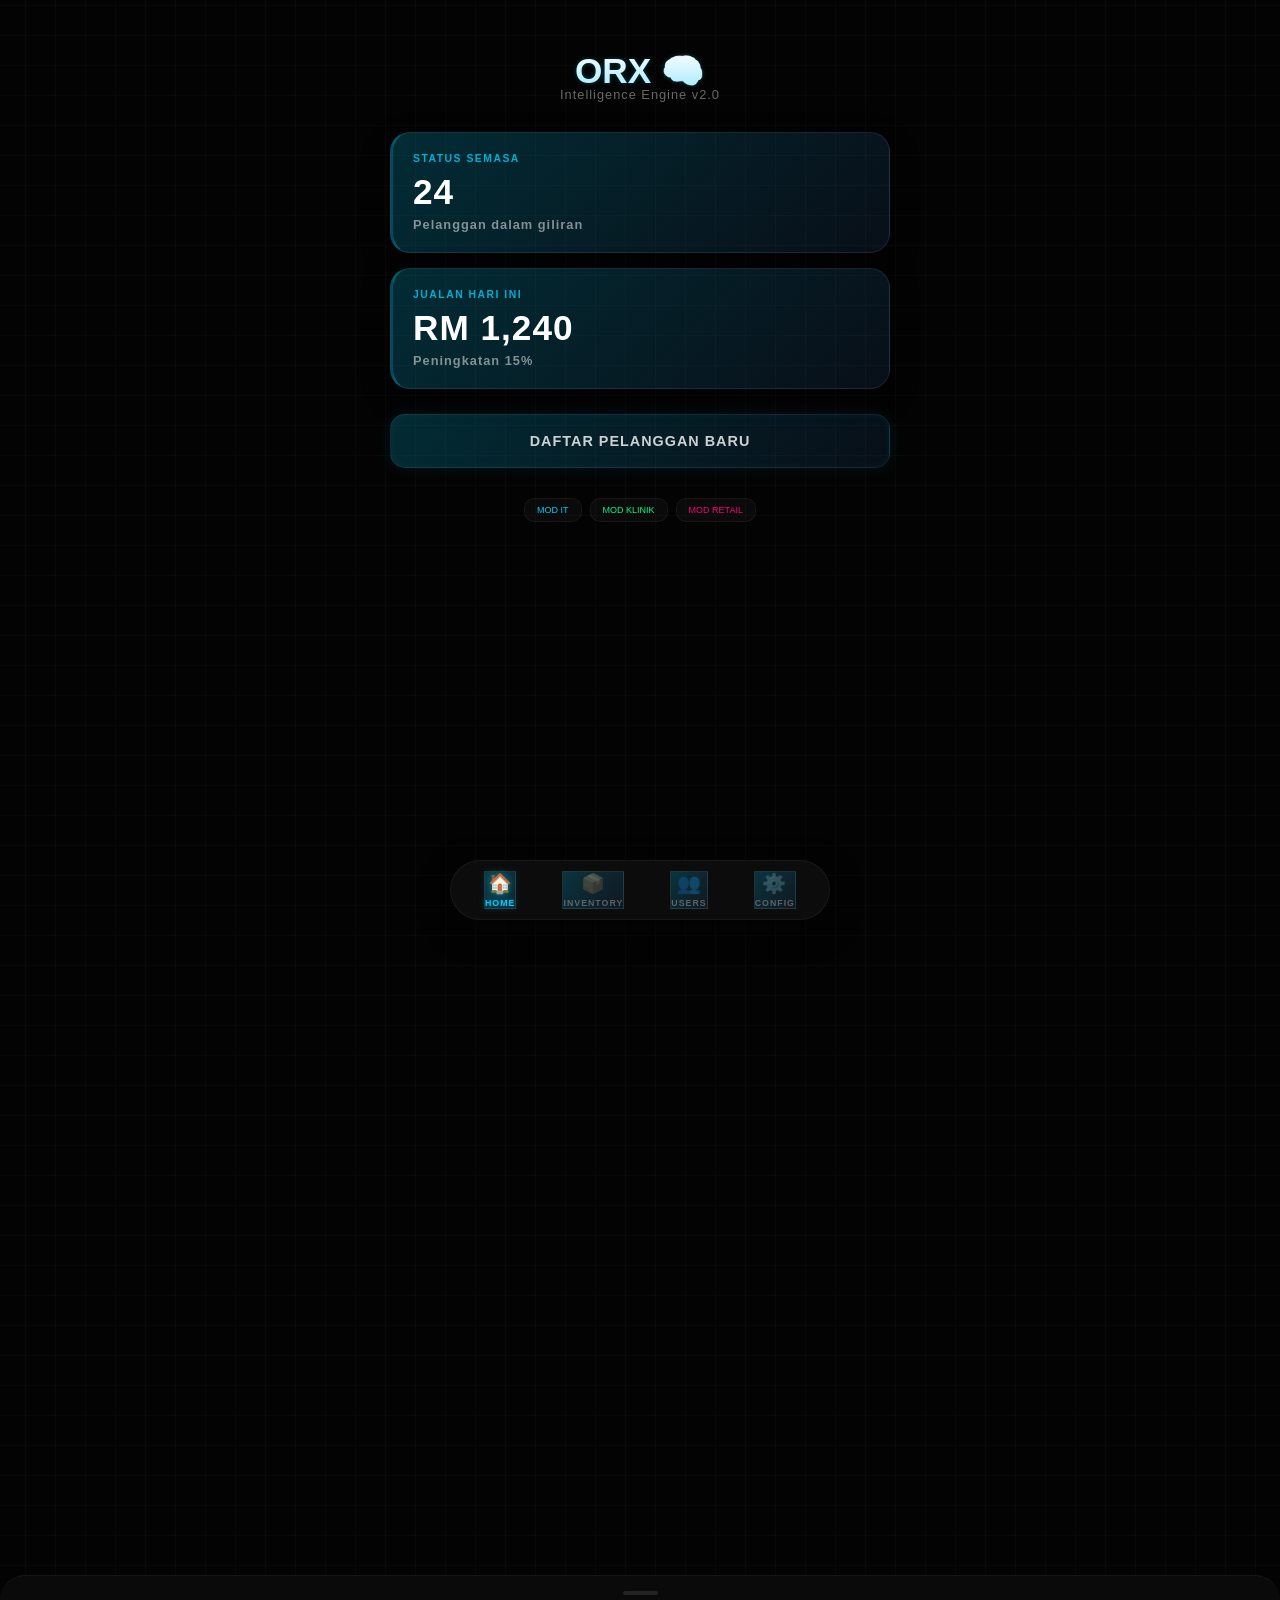
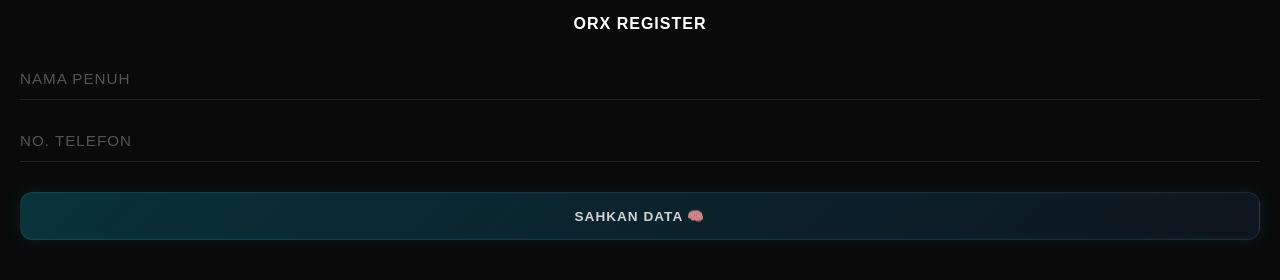
<file: index.html>
<!DOCTYPE html>
<html lang="ms">
<head>
    <meta charset="UTF-8">
    <meta name="viewport" content="width=device-width, initial-scale=1.0, maximum-scale=1.0, user-scalable=no">
    <title>ORX 🧠 GOD MOD v2.0</title>
    
    <link rel="stylesheet" href="assets/css/glassmorphism.css">
    <link rel="stylesheet" href="assets/css/neon-glow.css">
    <link rel="stylesheet" href="assets/css/animations.css">
    
    <style>
        body {
            /* Warna asas gelap pekat */
            background-color: #030303; 
            /* BACKROUND GRID KOSONG DIISI DI SINI 
              Guna linear-gradient untuk cipta grid halus.
            */
            background-image: 
                linear-gradient(rgba(255, 255, 255, 0.02) 1px, transparent 1px),
                linear-gradient(90deg, rgba(255, 255, 255, 0.02) 1px, transparent 1px);
            background-size: 30px 30px; /* Saiz kotak grid */
            background-position: center;
            
            font-family: 'Segoe UI', Roboto, Helvetica, Arial, sans-serif;
            color: rgba(255, 255, 255, 0.9);
            margin: 0;
            padding: 20px;
            display: flex;
            flex-direction: column;
            align-items: center;
            min-height: 100vh;
        }

        /* Container & UI Components (Sama seperti v1.0, cuma tweak sikit padding) */
        .orx-container { width: 100%; max-width: 500px; margin-top: 30px; padding-bottom: 150px; }
        .orx-card { margin-bottom: 15px; padding: 20px; position: relative; overflow: hidden; transition: all 0.3s ease; }
        .card-label { font-size: 0.65rem; text-transform: uppercase; letter-spacing: 1.5px; color: #00d2ff; margin-bottom: 8px; display: block; opacity: 0.8; }
        .card-value { font-size: 2.2rem; font-weight: 700; margin: 5px 0; color: #fff; }
        
        /* Gaya Teks Header (Subtle) */
        .header-subtitle { color: rgba(255, 255, 255, 0.4); font-size: 0.8rem; letter-spacing: 1px; margin-top: -5px; }

        /* Modal Styles (Sama, pekatkan sikit) */
        .orx-modal-overlay { position: fixed; top: 0; left: 0; width: 100%; height: 100%; background: rgba(0, 0, 0, 0.8); backdrop-filter: blur(5px); z-index: 2000; display: none; opacity: 0; transition: opacity 0.3s ease; }
        .orx-modal-sheet { position: fixed; bottom: -100%; left: 0; width: 100%; background: #0a0a0a; border-top: 1px solid rgba(255, 255, 255, 0.05); border-radius: 25px 25px 0 0; padding: 25px 20px 40px 20px; z-index: 2001; transition: bottom 0.4s cubic-bezier(0.4, 0, 0.2, 1); box-sizing: border-box; }
        .orx-modal-active .orx-modal-overlay { display: block; opacity: 1; }
        .orx-modal-active .orx-modal-sheet { bottom: 0; }
        .modal-handle { width: 35px; height: 4px; background: rgba(255, 255, 255, 0.1); border-radius: 10px; margin: -10px auto 20px auto; }

        /* Input Styles (Premium Dark) */
        .orx-input-group { position: relative; margin-bottom: 20px; width: 100%; }
        .orx-field { width: 100%; padding: 12px 0; font-size: 0.95rem; color: #fff; background: transparent; border: none; border-bottom: 1px solid rgba(255, 255, 255, 0.1); outline: none; }
        .orx-label { position: absolute; top: 12px; left: 0; font-size: 0.95rem; color: rgba(255, 255, 255, 0.3); pointer-events: none; transition: all 0.2s ease; text-transform: uppercase; letter-spacing: 1px; }
        .orx-field:focus ~ .orx-label, .orx-field:valid ~ .orx-label { top: -12px; font-size: 0.65rem; color: #00d2ff; opacity: 1; }

        /* Navbar (Sama, pekatkan sikit) */
        .orx-nav-container { position: fixed; bottom: 20px; left: 50%; transform: translateX(-50%); width: 92%; max-width: 380px; z-index: 1000; }
        .orx-navbar { display: flex; justify-content: space-around; padding: 10px; background: rgba(15, 15, 15, 0.8); backdrop-filter: blur(15px); border: 1px solid rgba(255, 255, 255, 0.05); border-radius: 30px; box-shadow: 0 10px 30px rgba(0, 0, 0, 0.5); }
        .nav-item { text-decoration: none; font-size: 1.2rem; display: flex; flex-direction: column; align-items: center; color: rgba(255, 255, 255, 0.3); transition: all 0.3s; }
        .nav-item.active { color: #00d2ff; filter: drop-shadow(0 0 3px rgba(0, 210, 255, 0.5)); }
        .nav-label { font-size: 0.55rem; margin-top: 3px; text-transform: uppercase; letter-spacing: 1px; }
        
        /* Module Switcher Buttons (Sama) */
        .switcher-bar { margin-top: 30px; display: flex; gap: 8px; justify-content: center; flex-wrap: wrap; }
        .btn-switch { background:rgba(255,255,255,0.03); border:1px solid rgba(255,255,255,0.05); color:rgba(255,255,255,0.5); padding:6px 12px; border-radius:10px; font-size:9px; cursor:pointer; transition: all 0.3s; text-transform: uppercase; }
        .btn-switch:hover { background: rgba(255,255,255,0.05); color: #fff; }
    </style>
</head>
<body class="orx-reveal">

    <div class="orx-container">
        <header style="text-align: center; margin-bottom: 30px;">
            <h1 class="neon-text orx-float" style="font-size: 2.2rem; margin: 0; transition: all 0.5s ease;">ORX 🧠</h1>
            <p class="header-subtitle">Intelligence Engine v2.0</p>
        </header>

        <div class="orx-card orx-glass btn-orx orx-pulse-blue" style="border-left: 3px solid rgba(0, 210, 255, 0.3);">
            <span class="card-label">Status Semasa</span>
            <div class="card-value">24</div>
            <p style="color: rgba(255,255,255,0.5); margin: 0; font-size: 0.8rem;">Pelanggan dalam giliran</p>
        </div>

        <div class="orx-card orx-glass btn-orx" style="border-left: 3px solid rgba(0, 210, 255, 0.3);">
            <span class="card-label">Jualan Hari Ini</span>
            <div class="card-value">RM 1,240</div>
            <p style="color: rgba(255,255,255,0.5); margin: 0; font-size: 0.8rem;">Peningkatan 15%</p>
        </div>

        <button id="mainActionBtn" class="btn-orx neon-blue" onclick="openORXModal()" style="width: 100%; padding: 18px; border-radius: 15px; font-size: 0.9rem; margin-top: 10px; transition: all 0.5s ease; text-transform: uppercase; letter-spacing: 1px;">
            DAFTAR PELANGGAN BARU
        </button>

        <div class="switcher-bar">
            <button class="btn-switch" onclick="switchORXModule('IT_STORE')" style="color:#00d2ff;">MOD IT</button>
            <button class="btn-switch" onclick="switchORXModule('CLINIC')" style="color:#00ff88;">MOD KLINIK</button>
            <button class="btn-switch" onclick="switchORXModule('RETAIL')" style="color:#ff0077;">MOD RETAIL</button>
        </div>
    </div>

    <div id="registrationModal">
        <div class="orx-modal-overlay" onclick="closeORXModal()"></div>
        <div class="orx-modal-sheet">
            <div class="modal-handle"></div>
            <h2 id="modalTitle" style="text-align:center; color:#fff; letter-spacing:1px; font-size:1rem; margin-bottom:25px; text-transform: uppercase;">ORX REGISTER</h2>
            
            <div class="orx-input-group">
                <input type="text" class="orx-field" required>
                <label class="orx-label">Nama Penuh</label>
            </div>
            <div class="orx-input-group">
                <input type="tel" class="orx-field" required>
                <label class="orx-label">No. Telefon</label>
            </div>

            <button id="modalActionBtn" class="btn-orx neon-blue" onclick="closeORXModal()" style="width: 100%; padding: 15px; border-radius: 12px; margin-top: 10px; font-size: 0.85rem; text-transform: uppercase; letter-spacing: 1px;">
                SAHKAN DATA 🧠
            </button>
        </div>
    </div>

    <div class="orx-nav-container">
        <nav class="orx-navbar">
            <a href="#" class="nav-item active btn-orx"><span>🏠</span><span class="nav-label">Home</span></a>
            <a href="#" class="nav-item btn-orx"><span>📦</span><span class="nav-label">Inventory</span></a>
            <a href="#" class="nav-item btn-orx"><span>👥</span><span class="nav-label">Users</span></a>
            <a href="#" class="nav-item btn-orx"><span>⚙️</span><span class="nav-label">Config</span></a>
        </nav>
    </div>

    <script>
        function openORXModal() {
            document.getElementById('registrationModal').classList.add('orx-modal-active');
            if(window.ORXHaptic) ORXHaptic.success();
        }
        function closeORXModal() {
            document.getElementById('registrationModal').classList.remove('orx-modal-active');
            if(window.ORXHaptic) ORXHaptic.light();
        }
    </script>
    <script src="assets/js/haptic-engine.js"></script>
    <script src="assets/js/particle-fx.js"></script>
    <script src="assets/js/module-switcher.js"></script>
</body>
</html>
</file>
<file: assets/css/glassmorphism.css>
/* ORX 🧠 Glassmorphism v2.0 (Premium Solid Edition)
  Naikkan pekat & blur untuk readability yang lebih baik.
*/

.orx-glass {
    /* Pekatkan sikit background */
    background: rgba(20, 20, 20, 0.4);
    /* Naikkan blur */
    backdrop-filter: blur(20px) saturate(180%);
    -webkit-backdrop-filter: blur(20px) saturate(180%);
    /* Border lebih halus */
    border: 1px solid rgba(255, 255, 255, 0.06);
    border-radius: 20px;
    /* Shadow yang lebih lembut */
    box-shadow: 0 10px 30px 0 rgba(0, 0, 0, 0.3);
}

.orx-dark-glass {
    background: rgba(10, 10, 10, 0.7);
    border: 1px solid rgba(255, 255, 255, 0.03);
}
</file>
<file: assets/css/neon-glow.css>
/* ORX 🧠 Neon Glow v2.0 (Premium Subtle Edition)
  Tukar cahaya melampau kepada aksen rim light yang profesional.
*/

.neon-blue {
    /* Subtle Rim Light */
    box-shadow: 0 0 15px rgba(0, 210, 255, 0.1), inset 0 0 10px rgba(0, 210, 255, 0.05);
    border: 1px solid rgba(0, 210, 255, 0.2);
}

.neon-text {
    color: #fff;
    /* Matikan text-shadow yang melampau, guna gradient halus */
    background: linear-gradient(180deg, #fff 0%, #a0eaff 100%);
    -webkit-background-clip: text;
    -webkit-text-fill-color: transparent;
    filter: drop-shadow(0 0 2px rgba(0, 210, 255, 0.3));
}

.btn-orx {
    transition: all 0.3s cubic-bezier(0.4, 0, 0.2, 1);
    /* Gradient yang lebih gelap & premium */
    background: linear-gradient(135deg, rgba(0, 210, 255, 0.2) 0%, rgba(58, 123, 213, 0.1) 100%);
    border: 1px solid rgba(255, 255, 255, 0.08);
    color: rgba(255, 255, 255, 0.8);
    font-weight: 600;
    letter-spacing: 1px;
    cursor: pointer;
}

.btn-orx:active {
    transform: scale(0.97);
    background: rgba(0, 210, 255, 0.2);
    border-color: rgba(0, 210, 255, 0.5);
    color: #fff;
}
</file>
<file: assets/css/animations.css>
/* ORX Pulse Effect - Untuk Status Kritikal */
@keyframes orx-pulse {
    0% {
        box-shadow: 0 0 0 0 rgba(0, 210, 255, 0.4);
    }
    70% {
        box-shadow: 0 0 0 15px rgba(0, 210, 255, 0);
    }
    100% {
        box-shadow: 0 0 0 0 rgba(0, 210, 255, 0);
    }
}

.orx-pulse-blue {
    animation: orx-pulse 2s infinite;
}

/* Floating Animation - Untuk Kad & Icon */
@keyframes orx-float {
    0% { transform: translateY(0px); }
    50% { transform: translateY(-10px); }
    100% { transform: translateY(0px); }
}

.orx-float {
    animation: orx-float 3s ease-in-out infinite;
}

/* Slide Up untuk Content Baru */
@keyframes orx-reveal {
    from {
        opacity: 0;
        transform: translateY(20px);
    }
    to {
        opacity: 1;
        transform: translateY(0);
    }
}

.orx-reveal {
    animation: orx-reveal 0.5s ease forwards;
}
</file>
